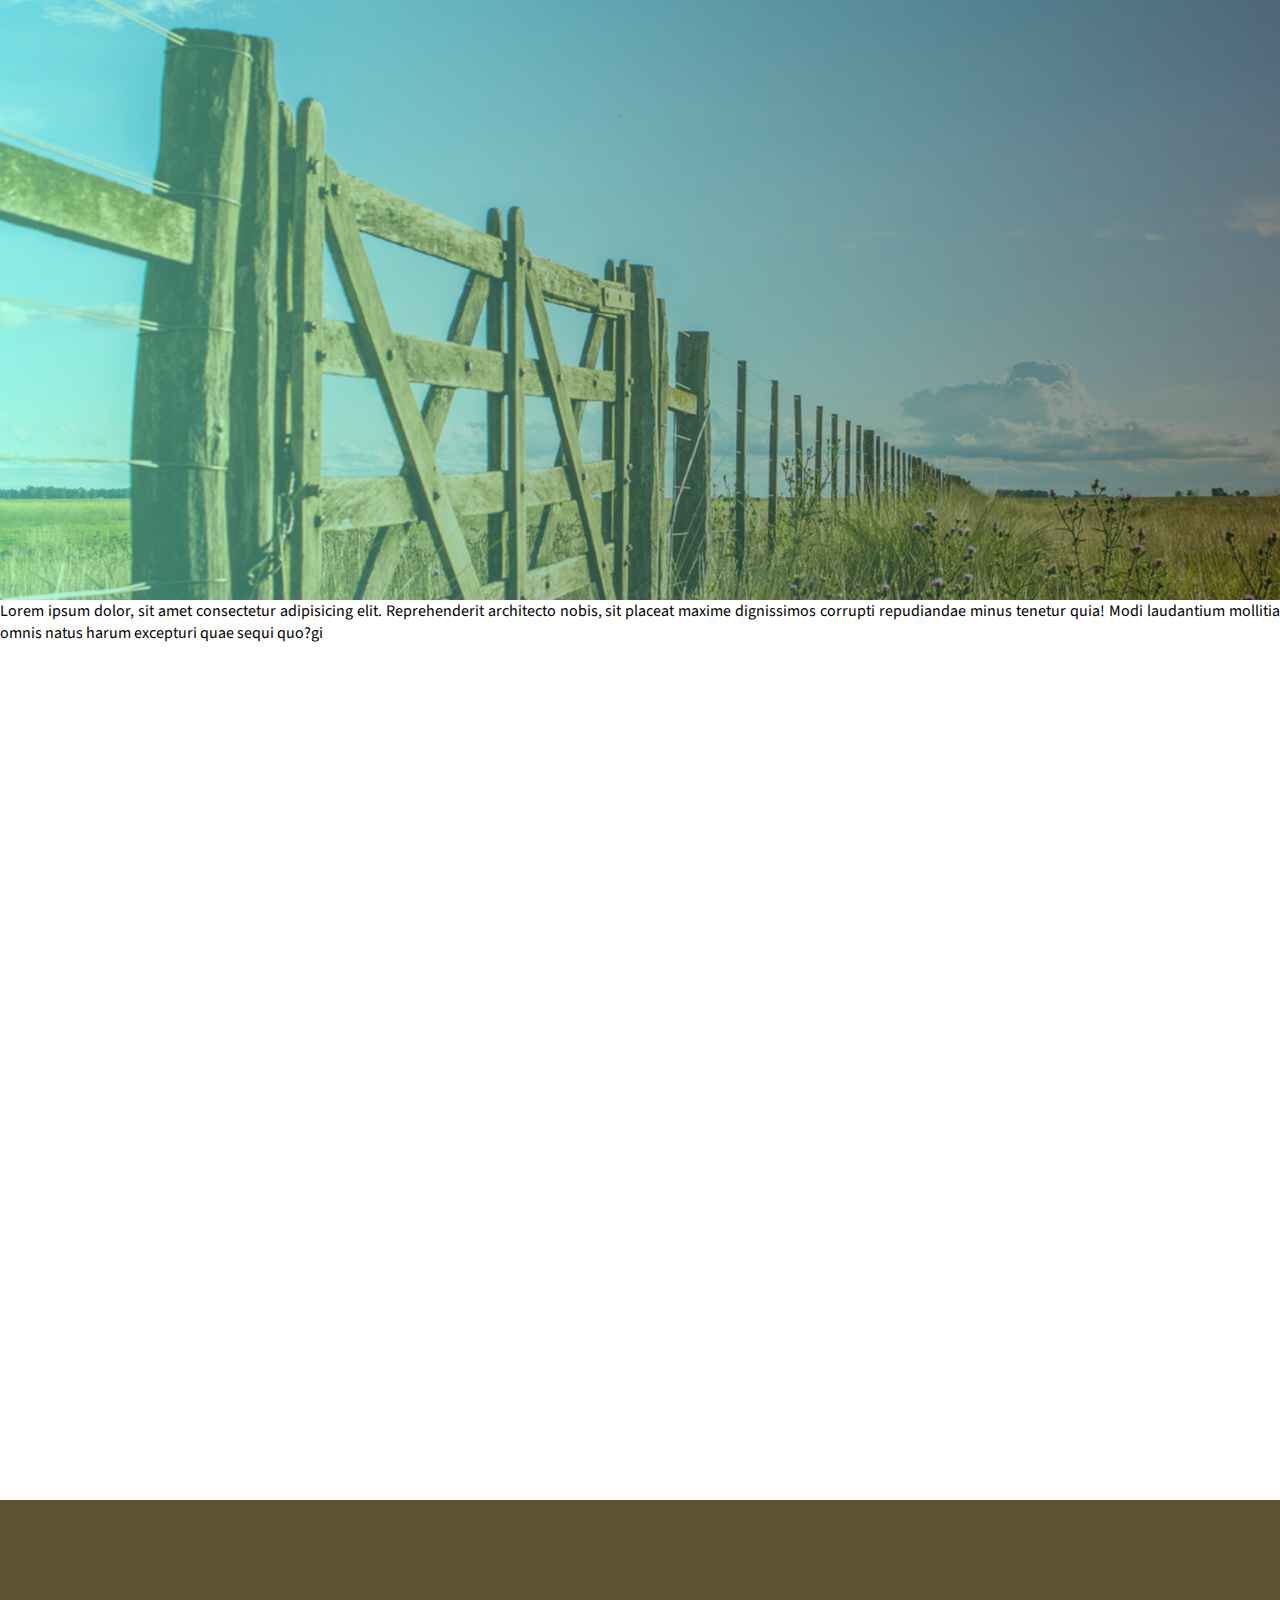
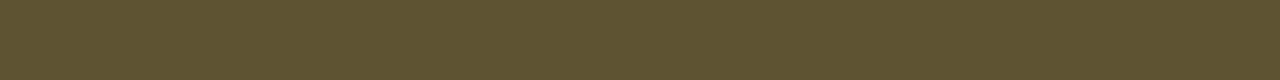
<file: index.html>
<!DOCTYPE html>
<html lang="es">

<head>
    <meta charset="UTF-8">
    <meta http-equiv="X-UA-Compatible" content="IE=edge">
    <meta name="viewport" content="width=device-width, initial-scale=1.0">
    <title>Tamberos</title>
    <link rel="stylesheet" href="css/styles.css">

    <!-- Google Font -->

    <link rel="preconnect" href="https://fonts.googleapis.com">
    <link rel="preconnect" href="https://fonts.gstatic.com" crossorigin>
    <link
        href="https://fonts.googleapis.com/css2?family=Merriweather:ital,wght@0,300;1,400&family=Roboto+Slab&family=Source+Sans+Pro:wght@200&display=swap"
        rel="stylesheet">

    <!-- Font Awesome -->
    <link rel="stylesheet" href="https://cdnjs.cloudflare.com/ajax/libs/font-awesome/6.0.0-beta3/css/all.min.css">

</head>

<body>
    <!-- Comienzo grid container -->
    <div class="container-grid">
        <!-- header ------------------------------------->
        <header class="header">

        </header>

        <!-- fin header -->

        <!-- Main --------------------------------------->
        <main class="main">
            <p>Lorem ipsum dolor, sit amet consectetur adipisicing elit. Reprehenderit architecto nobis, sit placeat maxime dignissimos corrupti repudiandae minus tenetur quia! Modi laudantium mollitia omnis natus harum excepturi quae sequi quo?gi</p>
        </main>

        <!-- fin main -->

        <!-- footer -------------------------------------->

        <footer class="footer">

        </footer>

        <!-- fin footer -->
    </div>
    <!-- Fin del grid container -->

</body>

</html>
</file>
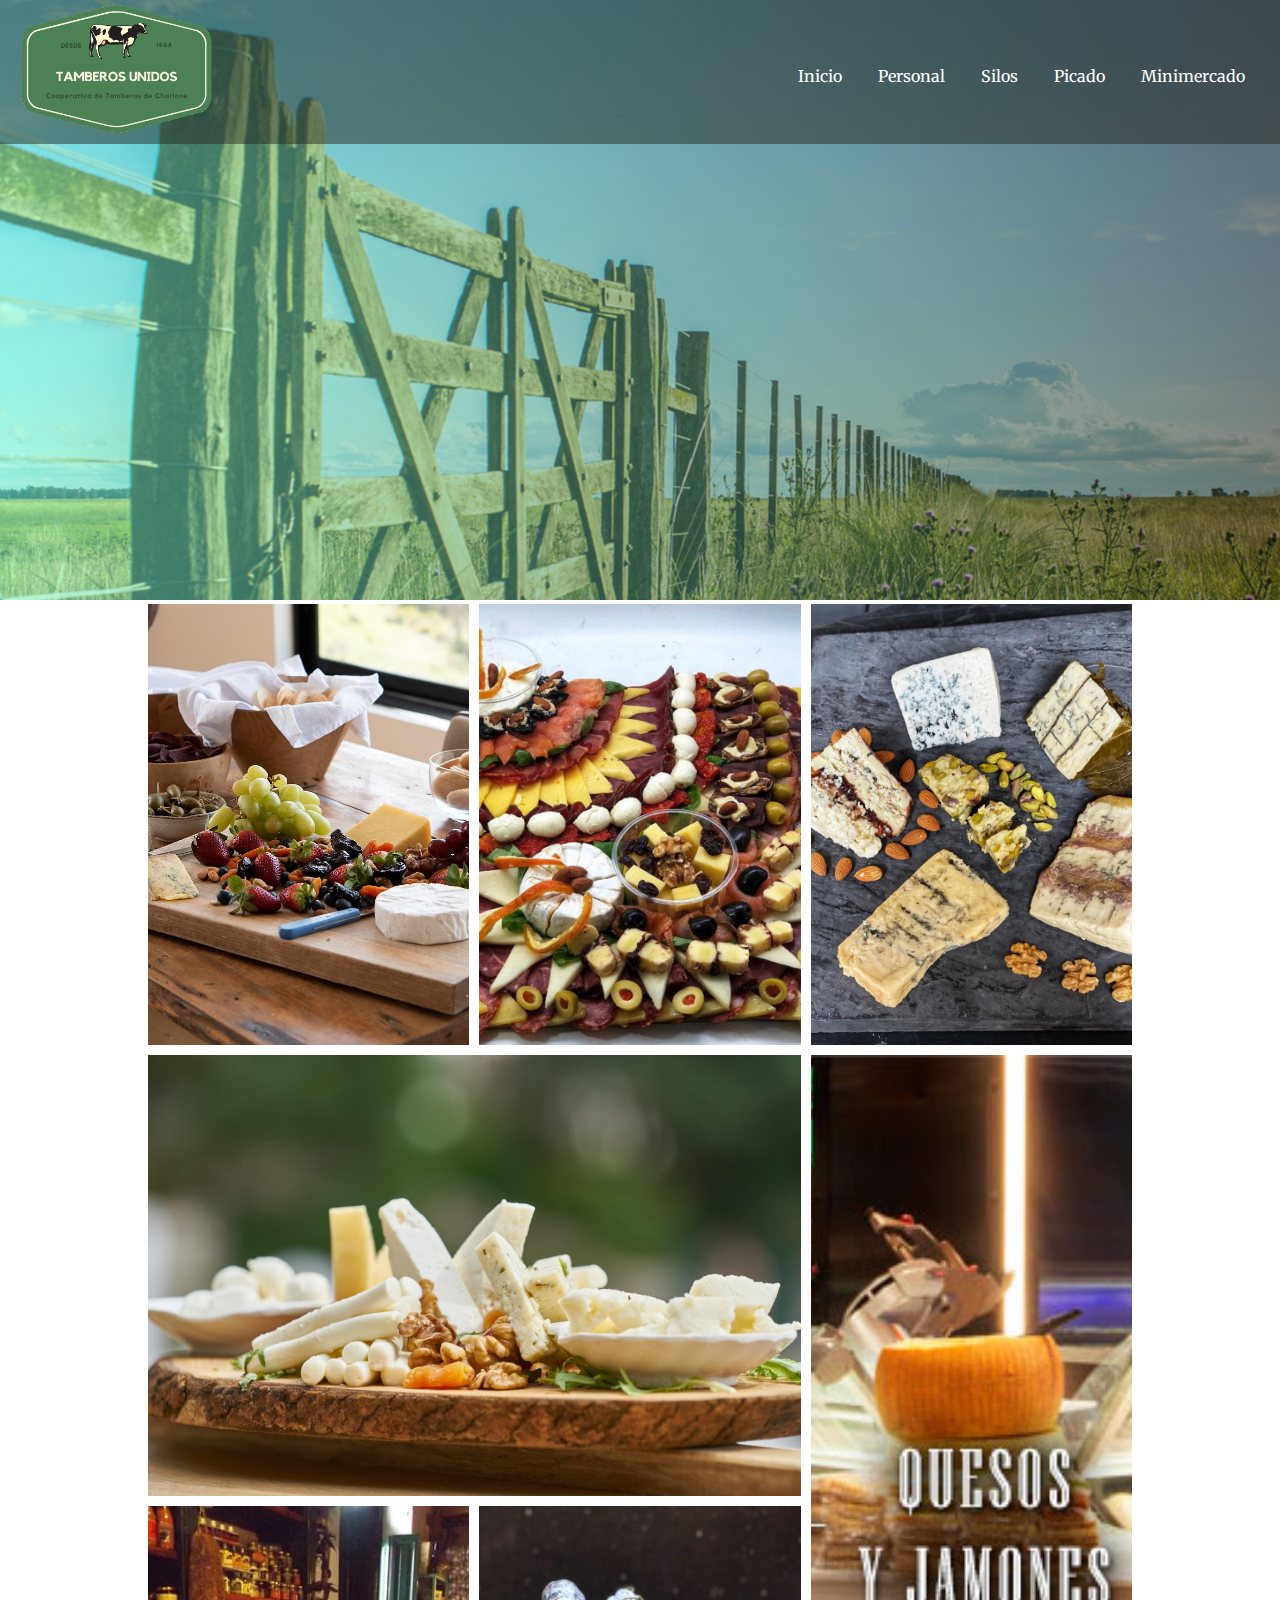
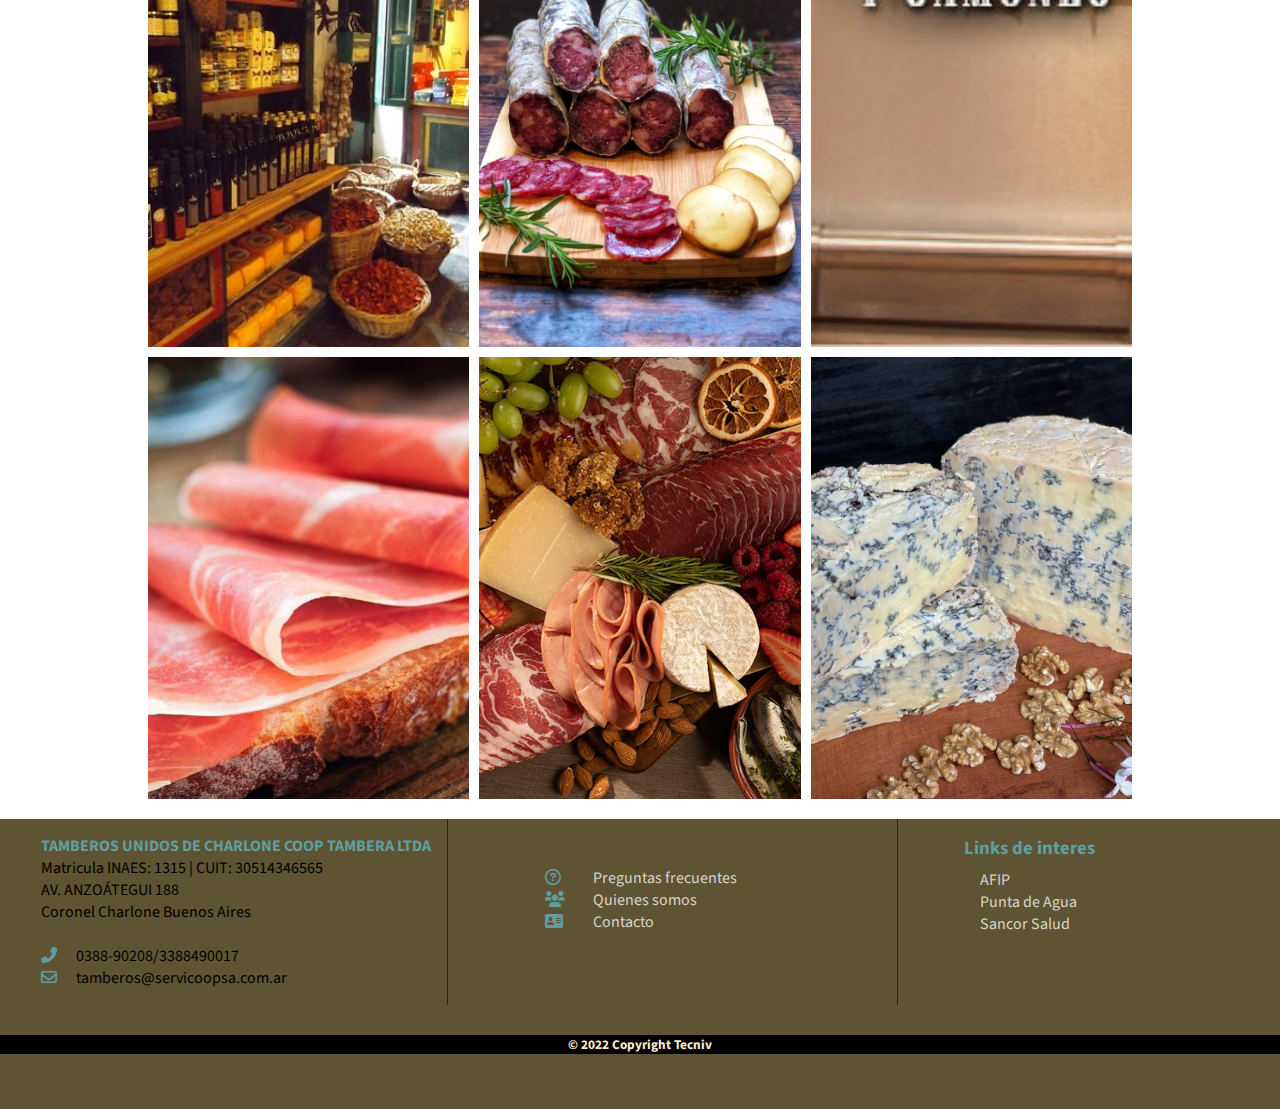
<file: pages/mercado.html>
<!DOCTYPE html>
<html lang="es">

<head>
    <meta charset="UTF-8">
    <meta http-equiv="X-UA-Compatible" content="IE=edge">
    <meta name="viewport" content="width=device-width, initial-scale=1.0">
    <title>Tamberos</title>
    <link rel="stylesheet" href="../css/styles.css">

    <!-- Google Font -->

    <link rel="preconnect" href="https://fonts.googleapis.com">
    <link rel="preconnect" href="https://fonts.gstatic.com" crossorigin>
    <link
        href="https://fonts.googleapis.com/css2?family=Merriweather:ital,wght@0,300;1,400&family=Roboto+Slab&family=Source+Sans+Pro:wght@200&display=swap"
        rel="stylesheet">

    <!-- Font Awesome -->
    <link rel="stylesheet" href="https://cdnjs.cloudflare.com/ajax/libs/font-awesome/6.0.0-beta3/css/all.min.css">

</head>

<body>
    <!-- Comienzo grid container -->
    <div class="container-grid">
        <!-- header ------------------------------------->
        <header class="header">
            <nav class="nav-menu">
                <a href="../index.html"><img src="../media/img/logo.png" alt=""></a>
                <ul>
                    <li><a href="../index.html">Inicio</a></li>
                    <li><a href="personal.html">Personal</a></li>
                    <li><a href="silos.html">Silos</a></li>
                    <li><a href="picado.html">Picado</a></li>
                    <li><a href="mercado.html">Minimercado</a></li>
                </ul>
            </nav>
        </header>

        <!-- fin header -->

        <!-- Main --------------------------------------->
        <main class="main">
            
            <section class="mercado-contenedor">
                <!-- Contenedor de las imagenes se utiliza grid -->
                <div class="galeria-items">
                    <img class="galeria-img" src="../media/img/mercado/1.jpg" alt="">
                </div>
                <div class="galeria-items">
                    <img class="galeria-img" src="../media/img/mercado/2.jpg" alt="">
                </div>
                <div class="galeria-items">
                    <img class="galeria-img" src="../media/img/mercado/3.jpg" alt="">
                </div>
                <div class="galeria-items">
                    <img class="galeria-img" src="../media/img/mercado/4.jpg" alt="">
                </div>
                <div class="galeria-items">
                    <img class="galeria-img" src="../media/img/mercado/5.jpg" alt="">
                </div>
                <div class="galeria-items">
                    <img class="galeria-img" src="../media/img/mercado/6.jpg" alt="">
                </div>
                <div class="galeria-items">
                    <img class="galeria-img" src="../media/img/mercado/7.png" alt="">
                </div>
                <div class="galeria-items">
                    <img class="galeria-img" src="../media/img/mercado/8.jpg" alt="">
                </div>
                <div class="galeria-items">
                    <img class="galeria-img" src="../media/img/mercado/9.jpg" alt="">
                </div>
                <div class="galeria-items">
                    <img class="galeria-img" src="../media/img/mercado/10.jpg" alt="">
                </div>
            </section>

        </main>

        <!-- fin main -->

        <!-- footer -------------------------------------->

        <footer class="footer">
            <section class="footer-container">
                <section class="coop-footer">
                    <p>
                    <h4>TAMBEROS UNIDOS DE CHARLONE COOP TAMBERA LTDA</h4>
                    </p>
                    <p>Matricula INAES: 1315 | CUIT: 30514346565</p>
                    <p> AV. ANZOÁTEGUI 188 </p>
                    <p>Coronel Charlone Buenos Aires</p><br>
                    <p> <i class="fas fa-phone-alt"></i> 0388-90208/3388490017</p>
                    <p><i class="far fa-envelope"></i> tamberos@servicoopsa.com.ar</p>
                </section>
                <section class="contact-footer">

                    <ul>
                        <li><i class="far fa-question-circle"></i><a href="">Preguntas frecuentes</a></li>
                        <li><i class="fas fa-users"></i><a href="">Quienes somos</a></li>
                        <li><i class="fas fa-address-card"></i><a href="">Contacto</a></li>
                    </ul>


                </section>
                <section class="link-footer">
                    <h3>Links de interes</h3>

                    <div class="link-footer-container">
                        <ul>
                            <li><a href="https://www.afip.gob.ar/sitio/externos/default.asp">AFIP</a></li>
                            <li><a href="http://productor.puntadelagua.net/">Punta de Agua</a></li>
                            <li><a href="https://www.sancorsalud.com.ar/login/asociados">Sancor Salud</a></li>
                        </ul>
                    </div>
                </section>

            </section>
            <section class="legal">
                <h5>&copy; 2022 Copyright Tecniv</h5>
            </section>
        </footer>

        <!-- fin footer -->
    </div>
    <!-- Fin del grid container -->

</body>

</html>
</file>
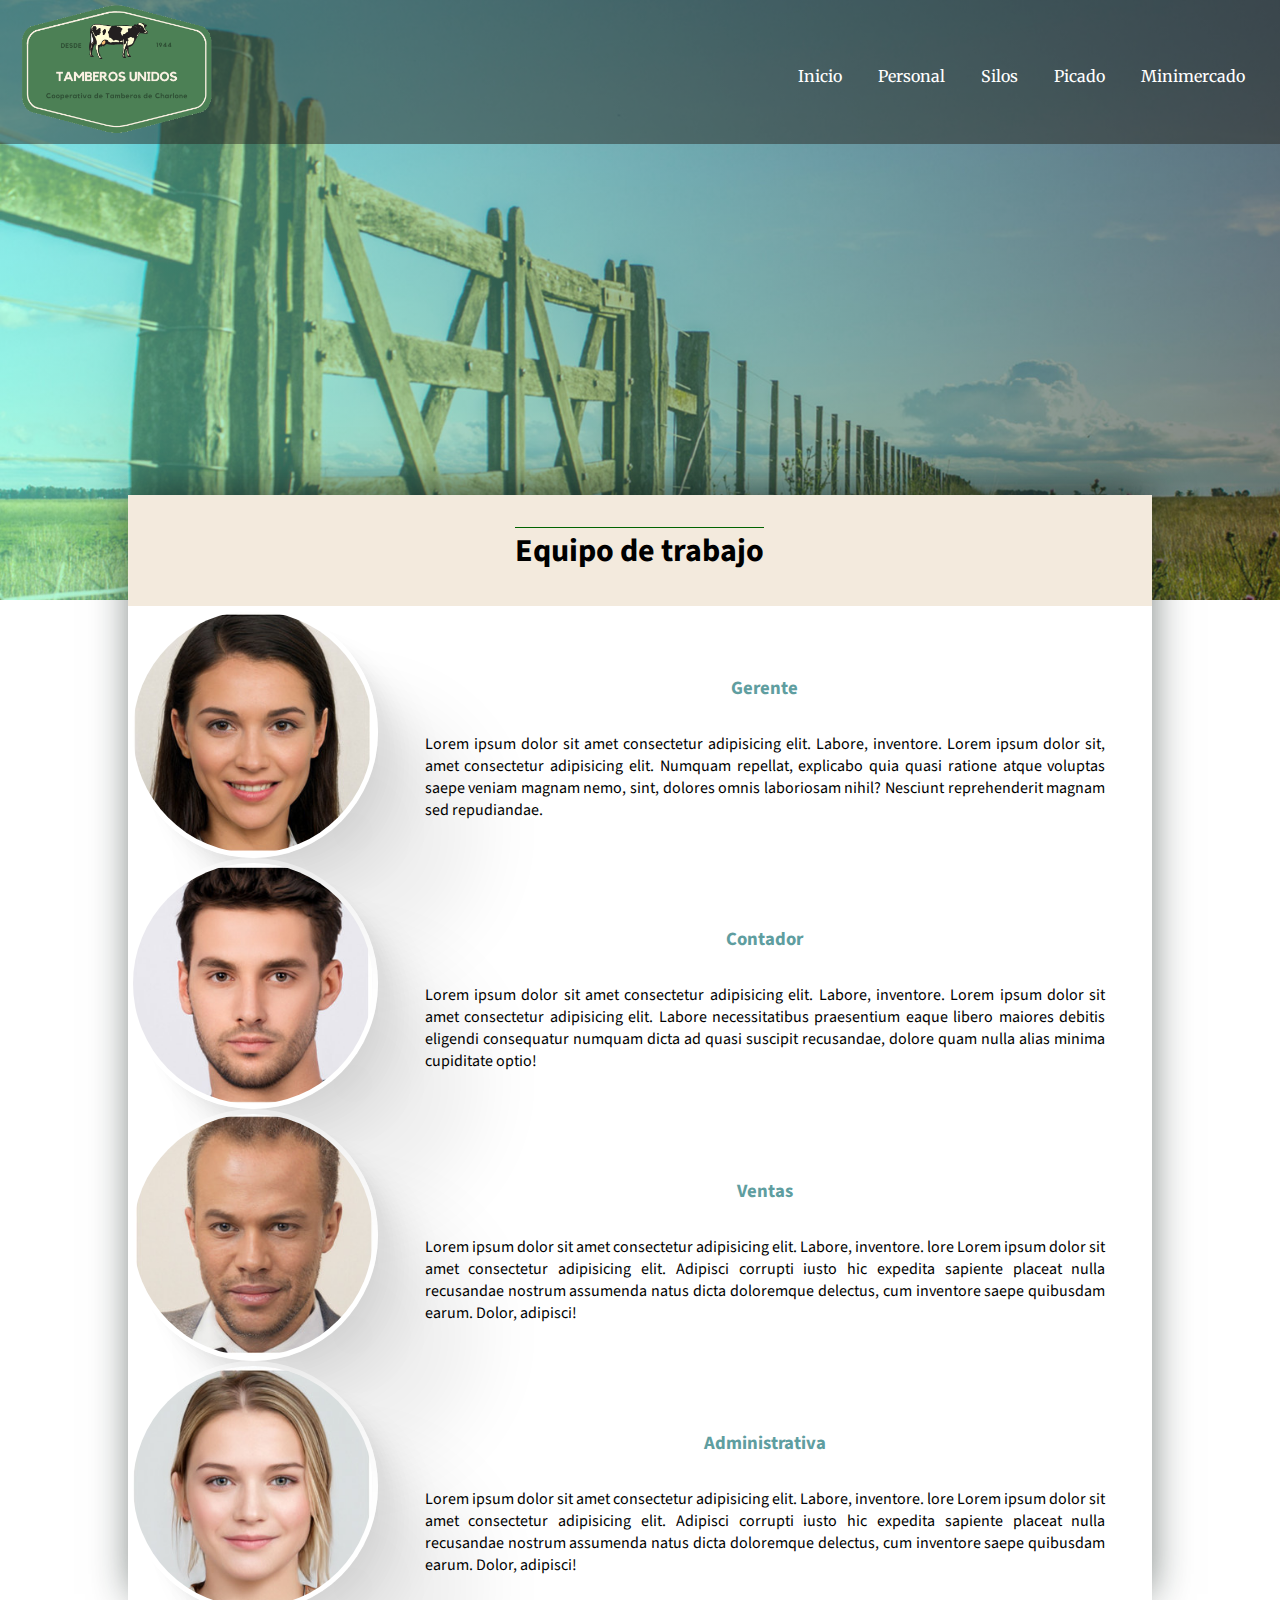
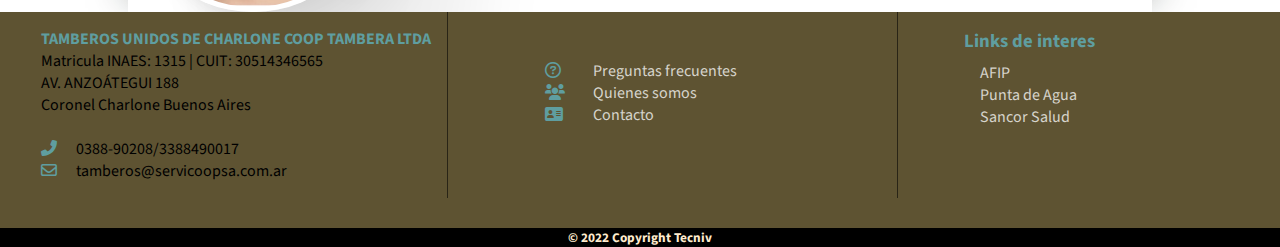
<file: pages/personal.html>
<!DOCTYPE html>
<html lang="es">

<head>
    <meta charset="UTF-8">
    <meta http-equiv="X-UA-Compatible" content="IE=edge">
    <meta name="viewport" content="width=device-width, initial-scale=1.0">
    <title>Tamberos</title>
    <link rel="stylesheet" href="../css/styles.css">

    <!-- Google Font -->

    <link rel="preconnect" href="https://fonts.googleapis.com">
    <link rel="preconnect" href="https://fonts.gstatic.com" crossorigin>
    <link
        href="https://fonts.googleapis.com/css2?family=Merriweather:ital,wght@0,300;1,400&family=Roboto+Slab&family=Source+Sans+Pro:wght@200&display=swap"
        rel="stylesheet">

    <!-- Font Awesome -->
    <link rel="stylesheet" href="https://cdnjs.cloudflare.com/ajax/libs/font-awesome/6.0.0-beta3/css/all.min.css">

</head>

<body>
    <!-- Comienzo grid container -->
    <div class="container-grid">
        <!-- header ------------------------------------->
        <header class="header">
            <nav class="nav-menu">
                <a href="../index.html"><img src="../media/img/logo.png" alt=""></a>
                <ul>
                    <li><a href="../index.html">Inicio</a></li>
                    <li><a href="personal.html">Personal</a></li>
                    <li><a href="silos.html">Silos</a></li>
                    <li><a href="pages/picado.html">Picado</a></li>
                    <li><a href="pages/mercado.html">Minimercado</a></li>
                </ul>
            </nav>
        </header>

        <!-- fin header -->

        <!-- Main --------------------------------------->
        <main class="main">
            <section class="contenedor-main personal">
                <section class="titulo-section">
                    <h1>Equipo de trabajo</h1>
                </section>
                
                    <!--Seccion de imagenes y texto-->
                    <section>
                        <div>
                            <img src="../media/img/persona1.png" alt="Gerenta de la cooperativa">
                        </div>
                        <div>
                            <h3>Gerente</h3>
                            <p>
                                Lorem ipsum dolor sit amet consectetur adipisicing elit. Labore, inventore.
                                Lorem ipsum dolor sit, amet consectetur adipisicing elit. Numquam repellat, explicabo
                                quia
                                quasi
                                ratione atque voluptas saepe veniam magnam nemo, sint, dolores omnis laboriosam nihil?
                                Nesciunt
                                reprehenderit magnam sed repudiandae.
                            </p>
                        </div>
                    </section>
                    <section >
                        <div>
                            <img src="../media/img/persona2.png" alt="Contador de la cooperativa">
                        </div>
                        <div>
                            <h3>Contador</h3>
                            <p>
                                Lorem ipsum dolor sit amet consectetur adipisicing elit. Labore, inventore.
                                Lorem ipsum dolor sit amet consectetur adipisicing elit. Labore necessitatibus
                                praesentium
                                eaque
                                libero maiores debitis eligendi consequatur numquam dicta ad quasi suscipit recusandae,
                                dolore quam
                                nulla alias minima cupiditate optio!
                            </p>
                        </div>
                    </section>
                    <section >
                        <div>
                            <img src="../media/img/persona3.png" alt="Adminstrativo de la cooperativa">
                        </div>
                        <div>
                            <h3>Ventas</h3>
                            <p>
                                Lorem ipsum dolor sit amet consectetur adipisicing elit. Labore, inventore.
                                lore
                                Lorem ipsum dolor sit amet consectetur adipisicing elit. Adipisci corrupti iusto hic
                                expedita
                                sapiente placeat nulla recusandae nostrum assumenda natus dicta doloremque delectus, cum
                                inventore
                                saepe quibusdam earum. Dolor, adipisci!
                            </p>
                        </div>
                    </section>
                    <section >
                        <div>
                            <img src="../media/img/persona4.png" alt="Adminstrariva de la cooperativa">
                        </div>
                        <div>
                            <h3>Administrativa</h3>
                            <p>
                                Lorem ipsum dolor sit amet consectetur adipisicing elit. Labore, inventore.
                                lore
                                Lorem ipsum dolor sit amet consectetur adipisicing elit. Adipisci corrupti iusto hic
                                expedita
                                sapiente placeat nulla recusandae nostrum assumenda natus dicta doloremque delectus, cum
                                inventore
                                saepe quibusdam earum. Dolor, adipisci!
                            </p>
                        </div>
                    </section>                
            </section>

        </main>

        <!-- fin main -->

        <!-- footer -------------------------------------->

        <footer class="footer">
            <section class="footer-container">
                <section class="coop-footer">
                    <p>
                    <h4>TAMBEROS UNIDOS DE CHARLONE COOP TAMBERA LTDA</h4>
                    </p>
                    <p>Matricula INAES: 1315 | CUIT: 30514346565</p>
                    <p> AV. ANZOÁTEGUI 188 </p>
                    <p>Coronel Charlone Buenos Aires</p><br>
                    <p> <i class="fas fa-phone-alt"></i> 0388-90208/3388490017</p>
                    <p><i class="far fa-envelope"></i> tamberos@servicoopsa.com.ar</p>
                </section>
                <section class="contact-footer">

                    <ul>
                        <li><i class="far fa-question-circle"></i><a href="">Preguntas frecuentes</a></li>
                        <li><i class="fas fa-users"></i><a href="">Quienes somos</a></li>
                        <li><i class="fas fa-address-card"></i><a href="">Contacto</a></li>
                    </ul>


                </section>
                <section class="link-footer">
                    <h3>Links de interes</h3>

                    <div class="link-footer-container">
                        <ul>
                            <li><a href="https://www.afip.gob.ar/sitio/externos/default.asp">AFIP</a></li>
                            <li><a href="http://productor.puntadelagua.net/">Punta de Agua</a></li>
                            <li><a href="https://www.sancorsalud.com.ar/login/asociados">Sancor Salud</a></li>
                        </ul>
                    </div>
                </section>

            </section>
            <section class="legal">
                <h5>&copy; 2022 Copyright Tecniv</h5>
            </section>
        </footer>

        <!-- fin footer -->
    </div>
    <!-- Fin del grid container -->

</body>

</html>
</file>
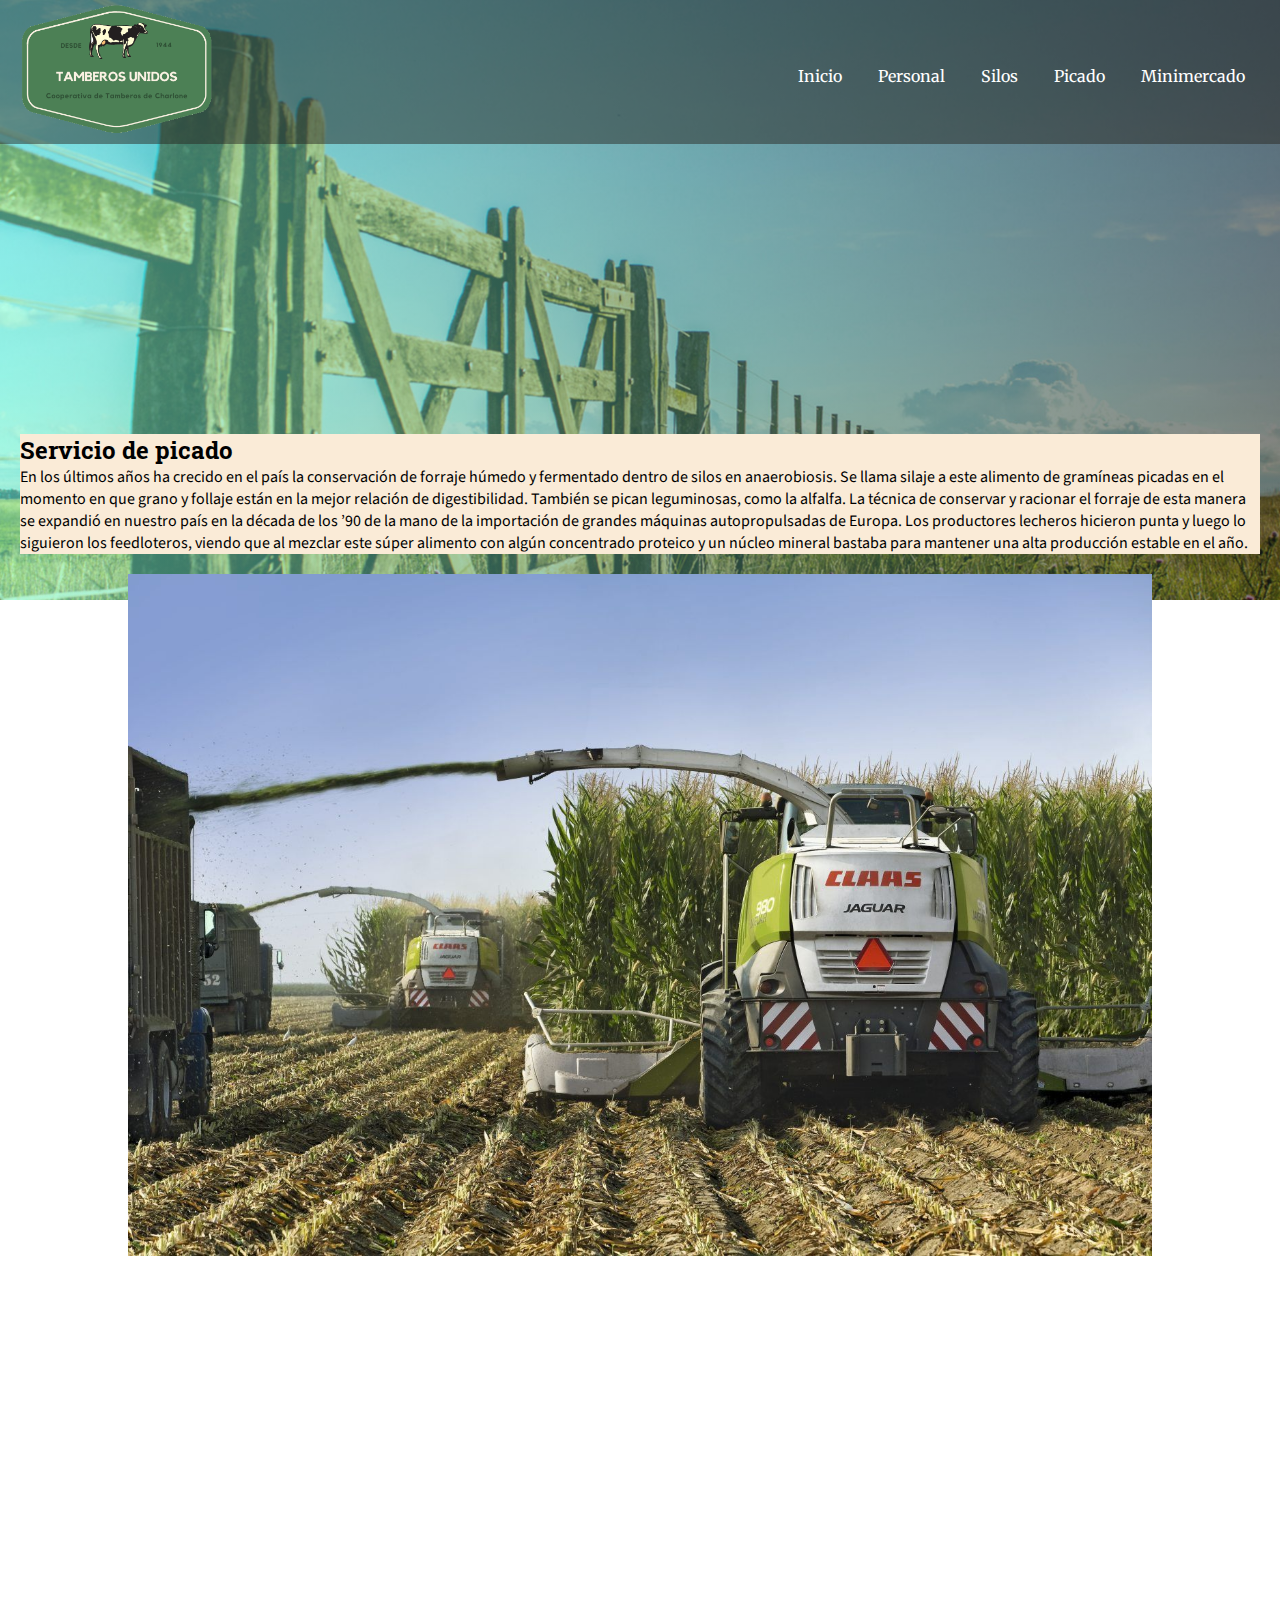
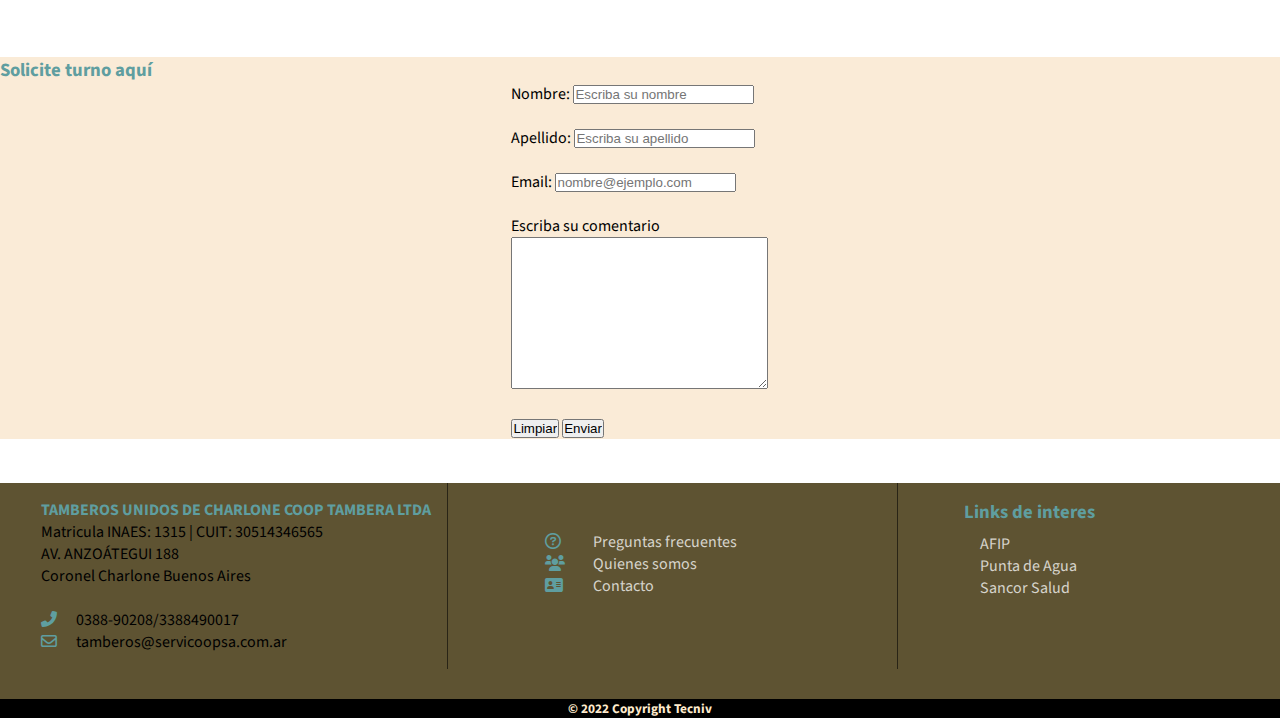
<file: pages/picado.html>
<!DOCTYPE html>
<html lang="es">

<head>
    <meta charset="UTF-8">
    <meta http-equiv="X-UA-Compatible" content="IE=edge">
    <meta name="viewport" content="width=device-width, initial-scale=1.0">
    <title>Tamberos</title>
    <link rel="stylesheet" href="../css/styles.css">

    <!-- Google Font -->

    <link rel="preconnect" href="https://fonts.googleapis.com">
    <link rel="preconnect" href="https://fonts.gstatic.com" crossorigin>
    <link
        href="https://fonts.googleapis.com/css2?family=Merriweather:ital,wght@0,300;1,400&family=Roboto+Slab&family=Source+Sans+Pro:wght@200&display=swap"
        rel="stylesheet">

    <!-- Font Awesome -->
    <link rel="stylesheet" href="https://cdnjs.cloudflare.com/ajax/libs/font-awesome/6.0.0-beta3/css/all.min.css">

</head>

<body>
    <!-- Comienzo grid container -->
    <div class="container-grid">
        <!-- header ------------------------------------->
        <header class="header">
            <nav class="nav-menu">
                <a href="../index.html"><img src="../media/img/logo.png" alt=""></a>
                <ul>
                    <li><a href="../index.html">Inicio</a></li>
                    <li><a href="personal.html">Personal</a></li>
                    <li><a href="silos.html">Silos</a></li>
                    <li><a href="picado.html">Picado</a></li>
                    <li><a href="mercado.html">Minimercado</a></li>
                </ul>
            </nav>
        </header>

        <!-- fin header -->

        <!-- Main --------------------------------------->
        
         <!-- Comienzo Main -->
    <main class="main">

        <section class="picado">
            <section class="text-picado">
                <H2>Servicio de picado</H2>
                En los últimos años ha crecido en el país la conservación de forraje húmedo y fermentado dentro de silos
                en anaerobiosis. Se llama silaje a este alimento de gramíneas picadas en el momento en que grano y
                follaje están en la mejor relación de digestibilidad. También se pican leguminosas, como la alfalfa.

                La técnica de conservar y racionar el forraje de esta manera se expandió en nuestro país en la década de
                los ’90 de la mano de la importación de grandes máquinas autopropulsadas de Europa. Los productores
                lecheros hicieron punta y luego lo siguieron los feedloteros, viendo que al mezclar este súper alimento
                con algún concentrado proteico y un núcleo mineral bastaba para mantener una alta producción estable en
                el año.
            </section>
            <section class="img-picadora">
                <img src="../media/img/Picadora.jpg" alt="">
            </section>
            <section class="video-picado">
                <iframe width="560" height="315" src="https://www.youtube.com/embed/nTXVjFFiZSc?start=9"
                title="YouTube video player" frameborder="0"
                allow="accelerometer; autoplay; clipboard-write; encrypted-media; gyroscope; picture-in-picture"
                allowfullscreen></iframe>
            </section>
            <section >
                <h3>Solicite turno aquí</h3>
                <div class="contacto-grid">
                    
                    <!-- formulario de contacto -->
                    <form action="paginaweb.php" method="post">
                        <label for="nombre_apellido">Nombre:</label>
                        <input type="text" name="nombre_apellido" placeholder="Escriba su nombre"><br><br>
                        <label for="nombre_apellido">Apellido:</label>
                        <input type="text" name="nombre_apellido" placeholder="Escriba su apellido"><br> <br>
                        <label for="email">Email:</label>
                        <input type="email" name="email" placeholder="nombre@ejemplo.com"><br><br>
                        <label for="caja">Escriba su comentario</label><br>
                        <textarea name="caja" id="" cols="30" rows="10"></textarea><br></br>
                        <input type="reset" value="Limpiar" id="">
                        <input type="submit" value="Enviar" id="">
                    </form>
                    <!-- fin del formulario -->
                </div>
            </div>
        </div>

    </main>

        <!-- fin main -->

        <!-- footer -------------------------------------->

        <footer class="footer">
            <section class="footer-container">
                <section class="coop-footer">
                    <p>
                    <h4>TAMBEROS UNIDOS DE CHARLONE COOP TAMBERA LTDA</h4>
                    </p>
                    <p>Matricula INAES: 1315 | CUIT: 30514346565</p>
                    <p> AV. ANZOÁTEGUI 188 </p>
                    <p>Coronel Charlone Buenos Aires</p><br>
                    <p> <i class="fas fa-phone-alt"></i> 0388-90208/3388490017</p>
                    <p><i class="far fa-envelope"></i> tamberos@servicoopsa.com.ar</p>
                </section>
                <section class="contact-footer">

                    <ul>
                        <li><i class="far fa-question-circle"></i><a href="">Preguntas frecuentes</a></li>
                        <li><i class="fas fa-users"></i><a href="">Quienes somos</a></li>
                        <li><i class="fas fa-address-card"></i><a href="">Contacto</a></li>
                    </ul>


                </section>
                <section class="link-footer">
                    <h3>Links de interes</h3>

                    <div class="link-footer-container">
                        <ul>
                            <li><a href="https://www.afip.gob.ar/sitio/externos/default.asp">AFIP</a></li>
                            <li><a href="http://productor.puntadelagua.net/">Punta de Agua</a></li>
                            <li><a href="https://www.sancorsalud.com.ar/login/asociados">Sancor Salud</a></li>
                        </ul>
                    </div>
                </section>

            </section>
            <section class="legal">
                <h5>&copy; 2022 Copyright Tecniv</h5>
            </section>
        </footer>

        <!-- fin footer -->
    </div>
    <!-- Fin del grid container -->

</body>

</html>
</file>
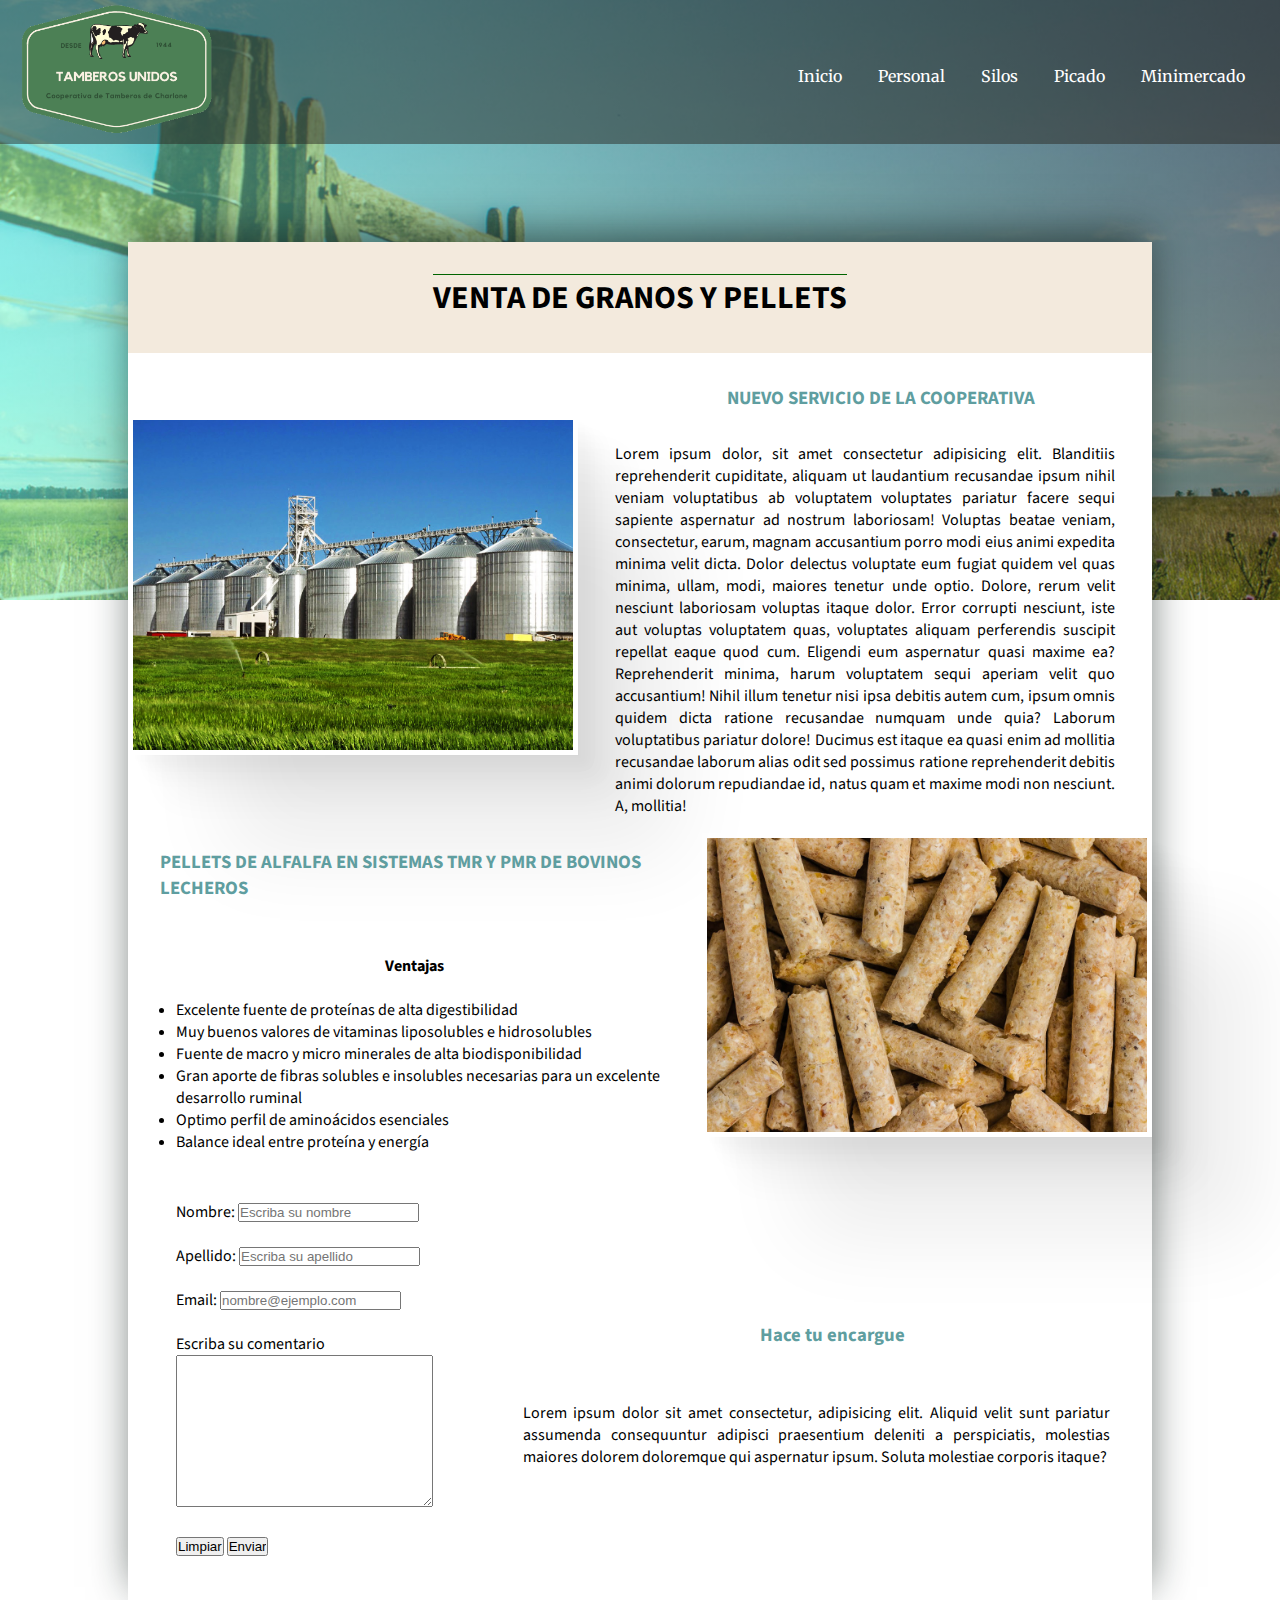
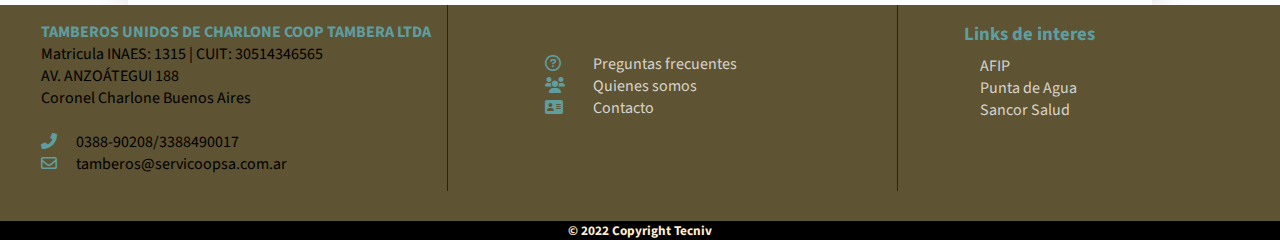
<file: pages/silos.html>
<!DOCTYPE html>
<html lang="es">

<head>
    <meta charset="UTF-8">
    <meta http-equiv="X-UA-Compatible" content="IE=edge">
    <meta name="viewport" content="width=device-width, initial-scale=1.0">
    <title>Tamberos</title>
    <link rel="stylesheet" href="../css/styles.css">

    <!-- Google Font -->

    <link rel="preconnect" href="https://fonts.googleapis.com">
    <link rel="preconnect" href="https://fonts.gstatic.com" crossorigin>
    <link
        href="https://fonts.googleapis.com/css2?family=Merriweather:ital,wght@0,300;1,400&family=Roboto+Slab&family=Source+Sans+Pro:wght@200&display=swap"
        rel="stylesheet">

    <!-- Font Awesome -->
    <link rel="stylesheet" href="https://cdnjs.cloudflare.com/ajax/libs/font-awesome/6.0.0-beta3/css/all.min.css">

</head>

<body>
    <!-- Comienzo grid container -->
    <div class="container-grid">
        <!-- header ------------------------------------->
        <header class="header">
            <nav class="nav-menu">
                <a href="../index.html"><img src="../media/img/logo.png" alt=""></a>
                <ul>
                    <li><a href="../index.html">Inicio</a></li>
                    <li><a href="personal.html">Personal</a></li>
                    <li><a href="silos.html">Silos</a></li>
                    <li><a href="picado.html">Picado</a></li>
                    <li><a href="mercado.html">Minimercado</a></li>
                </ul>
            </nav>
        </header>

        <!-- fin header -->

        <!-- Main --------------------------------------->
        <main class="main">
            <section class="contenedor-main personal silo">
                <section class="titulo-section">
                    <h1>VENTA DE GRANOS Y PELLETS</h1>
                </section>

                <section>
                    <div>
                        <img src="../media/img/silos1.jpg" alt="">
                    </div>
                    <div>
                        <h3>NUEVO SERVICIO DE LA COOPERATIVA</h3>
                        <p>Lorem ipsum dolor, sit amet consectetur adipisicing elit. Blanditiis reprehenderit
                            cupiditate,
                            aliquam ut laudantium recusandae ipsum nihil veniam voluptatibus ab voluptatem voluptates
                            pariatur
                            facere sequi sapiente aspernatur ad nostrum laboriosam!
                            Voluptas beatae veniam, consectetur, earum, magnam accusantium porro modi eius animi
                            expedita minima
                            velit dicta. Dolor delectus voluptate eum fugiat quidem vel quas minima, ullam, modi,
                            maiores
                            tenetur unde optio.
                            Dolore, rerum velit nesciunt laboriosam voluptas itaque dolor. Error corrupti nesciunt, iste
                            aut
                            voluptas voluptatem quas, voluptates aliquam perferendis suscipit repellat eaque quod cum.
                            Eligendi
                            eum aspernatur quasi maxime ea?
                            Reprehenderit minima, harum voluptatem sequi aperiam velit quo accusantium! Nihil illum
                            tenetur nisi
                            ipsa debitis autem cum, ipsum omnis quidem dicta ratione recusandae numquam unde quia?
                            Laborum
                            voluptatibus pariatur dolore!
                            Ducimus est itaque ea quasi enim ad mollitia recusandae laborum alias odit sed possimus
                            ratione
                            reprehenderit debitis animi dolorum repudiandae id, natus quam et maxime modi non nesciunt.
                            A,
                            mollitia!</p>
                    </div>
                </section>

                <section>
                    <div>
                        <h3>PELLETS DE ALFALFA EN SISTEMAS TMR Y PMR DE BOVINOS LECHEROS</h3>
                        <br>
                        <h4>Ventajas</h4>
                        <br>
                        <ul>
                            <li> Excelente fuente de proteínas de alta digestibilidad</li>
                            <li> Muy buenos valores de vitaminas liposolubles e hidrosolubles</li>
                            <li> Fuente de macro y micro minerales de alta biodisponibilidad</li>
                            <li> Gran aporte de fibras solubles e insolubles necesarias para un excelente desarrollo
                                ruminal
                            </li>
                            <li> Optimo perfil de aminoácidos esenciales</li>
                            <li> Balance ideal entre proteína y energía</li>
                        </ul>
                    </div>
                    <div>
                        <img src="../media/img/pellet.jpg" alt="">
                    </div>
                </section>
                <section>
                    <div>
                        <!-- formulario de contacto -->
                        <form action="paginaweb.php" method="post">
                            <label for="nombre_apellido">Nombre:</label>
                            <input type="text" name="nombre_apellido" placeholder="Escriba su nombre"><br><br>
                            <label for="nombre_apellido">Apellido:</label>
                            <input type="text" name="nombre_apellido" placeholder="Escriba su apellido"><br> <br>
                            <label for="email">Email:</label>
                            <input type="email" name="email" placeholder="nombre@ejemplo.com"><br><br>
                            <label for="caja">Escriba su comentario</label><br>
                            <textarea name="caja" id="" cols="30" rows="10"></textarea><br></br>
                            <input type="reset" value="Limpiar" id="">
                            <input type="submit" value="Enviar" id="">
                        </form>
                        <!-- fin del formulario -->

                    </div>
                    <div>
                        <h3>Hace tu encargue</h3> <br>
                        <p>Lorem ipsum dolor sit amet consectetur, adipisicing elit. Aliquid velit sunt pariatur
                            assumenda
                            consequuntur adipisci praesentium deleniti a perspiciatis, molestias maiores dolorem
                            doloremque qui
                            aspernatur ipsum. Soluta molestiae corporis itaque?</p>
                    </div>

                </section> <!-- Fin seccion contenedor Silo -->

            </section> <!-- fin seccion contenedor-->

        </main>

        <!-- fin main -->

        <!-- footer -------------------------------------->

        <footer class="footer">
            <section class="footer-container">
                <section class="coop-footer">
                    <p>
                    <h4>TAMBEROS UNIDOS DE CHARLONE COOP TAMBERA LTDA</h4>
                    </p>
                    <p>Matricula INAES: 1315 | CUIT: 30514346565</p>
                    <p> AV. ANZOÁTEGUI 188 </p>
                    <p>Coronel Charlone Buenos Aires</p><br>
                    <p> <i class="fas fa-phone-alt"></i> 0388-90208/3388490017</p>
                    <p><i class="far fa-envelope"></i> tamberos@servicoopsa.com.ar</p>
                </section>
                <section class="contact-footer">

                    <ul>
                        <li><i class="far fa-question-circle"></i><a href="">Preguntas frecuentes</a></li>
                        <li><i class="fas fa-users"></i><a href="">Quienes somos</a></li>
                        <li><i class="fas fa-address-card"></i><a href="">Contacto</a></li>
                    </ul>


                </section>
                <section class="link-footer">
                    <h3>Links de interes</h3>

                    <div class="link-footer-container">
                        <ul>
                            <li><a href="https://www.afip.gob.ar/sitio/externos/default.asp">AFIP</a></li>
                            <li><a href="http://productor.puntadelagua.net/">Punta de Agua</a></li>
                            <li><a href="https://www.sancorsalud.com.ar/login/asociados">Sancor Salud</a></li>
                        </ul>
                    </div>
                </section>

            </section>
            <section class="legal">
                <h5>&copy; 2022 Copyright Tecniv</h5>
            </section>
        </footer>

        <!-- fin footer -->
    </div>
    <!-- Fin del grid container -->

</body>

</html>
</file>
<file: css/styles.css>
/*/// RESET CSS ////*/
* {
    margin: 0;
    padding: 0;
    box-sizing: border-box;
}

html {

    font-family: 'Source Sans Pro', sans-serif;
}

html p {
    text-align: justify;
}

html h2 {
    font-family: 'Roboto Slab', serif;

}

/*//////////////// GRID CONTAINER ///////////////////////*/


.container-grid {
    display: grid;
    grid-template-columns: 1fr 1fr 1fr;
    grid-template-rows: 1fr 1.5fr 0.3fr;
    grid-auto-columns: 1fr;
    gap: 0px 0px;
    grid-auto-flow: row;
    grid-template-areas:
        "header header header"
        "main main main"
        "footer footer footer";
}

/* //////////////////////////////// HEADER ///////////////////////// */



.container-grid .header {
    grid-area: header;

    width: 100%;
    height: 600px;
    /* background: #a8ff78; */
    /* uigradients.com*/
    /* fallback for old browsers */
    background: -webkit-linear-gradient(to right, hsla(162, 100%, 74%, 0.555), hsla(96, 8%, 12%, 0.555)), url(../media/img/fondo.jpg);
    /* Chrome 10-25, Safari 5.1-6 */
    background: linear-gradient(to right, hsla(162, 100%, 74%, 0.555), hsla(96, 8%, 12%, 0.555)), url(../media/img/fondo.jpg);
    /* W3C, IE 10+/ Edge, Firefox 16+, Chrome 26+, Opera 12+, Safari 7+ */
    background-size: cover;
    background-attachment: fixed;
}

/** menu **/
.container-grid .header .nav-menu img {
    width: 55%;
}

.container-grid .header .nav-menu {
    display: flex;
    justify-content: space-between;
    align-items: center;
    background-color: hsla(33, 13%, 14%, 0.486);
}

.container-grid .header .nav-menu ul {
    display: flex;
    list-style: none;
}

.container-grid .header .nav-menu li {
    margin: 10px 35px 0px 1px;
}

.container-grid .header .nav-menu a {
    text-decoration: none;
    color: white;
    font-size: 1rem;
    font-family: 'Merriweather', serif;
}

.container-grid .header .nav-menu a:hover {
    color: rgb(19, 41, 2);
    font-weight: bold;
    text-shadow: 5px 5px 10px black;
}

/* //////////////////////////// MAIN ////////////////////////////// */
.main {
    grid-area: main;
    width: 100%;

    display: flex;
    justify-content: center;
}

.main .contenedor-main .titulo-section {
    background-color: #eadbc494;
    padding: 2rem;
    display: flex;
    justify-content: center;
}

.main .contenedor-main .titulo-section h1 {
    border-top: darkgreen solid 1px;
    font-size: 2rem;
}

.main .contenedor-main {
    width: 80%;
    margin-top: -187px;
    background-color: rgb(255, 255, 255);

    /* Sombra en el contenedor central */
    box-shadow: 1px -13px 40px -5px rgba(14, 28, 23, 0.64);
    -webkit-box-shadow: 1px -13px 40px -5px rgba(14, 28, 23, 0.64);
    -moz-box-shadow: 1px -13px 40px -5px rgba(14, 28, 23, 0.64);
}

.main .contenedor-main .novedad img {
    width: 90%;
}

.main .contenedor-main .novedad {
    margin: 2rem 1rem 1rem 1rem;
    display: flex;
    justify-content: center;
}

.main .contenedor-main .novedad p {
    margin-right: 1rem;
}


/*///////////////////////////FOOTER /////////////////////////////////*/
.footer {
    grid-area: footer;
    background-color: rgb(94, 83, 50);
}

.footer .footer-container {
    display: flex;
    justify-content: space-around;
}

.footer .legal {
    display: flex;
    justify-content: center;
    background-color: black;
    color: blanchedalmond;
    margin-top: 30px;
    flex-wrap: wrap;
}

.footer .footer-container .coop-footer {
    padding: 1rem;
    border-right: rgb(41, 36, 22) 1px solid;
}

.footer .footer-container .contact-footer {
    border-right: rgb(41, 36, 22) 1px solid;
    padding: 3rem;
    padding-right: 10rem;
}

.footer .footer-container .link-footer {
    padding: 1rem;
    padding-right: 10rem;
}

.footer .footer-container .link-footer h3 {
    margin-bottom: 0.5rem;
}

.footer a {
    text-decoration: none;
    color: rgba(255, 255, 255, 0.76);
    margin-left: 1rem;
}

.footer ul {
    list-style: none;
}

.footer h4,
h3 {
    color: cadetblue;
}

.footer i {
    color: cadetblue;
    width: 2rem;

}

/*///////////////// PERSONAL ////////////////*/
.main {
    display: flex;
    justify-content: center;
}

.main .personal {
    margin-top: -150px;
}

.main .personal section {
    display: flex;
    justify-content: space-around;
    align-items: center;

}

.main .personal div {
    display: flex;
    flex-direction: column;
    /* margin: 10px; */
    align-items: center;
    /* flex-wrap: wrap; */
}

.main .personal div img {
    width: 250px;
    border-radius: 50%;
    border: 5px hsla(0, 0%, 100%, 0.425) solid;
    /* ---------------------------------------------------https://shadows.brumm.af/ */
    box-shadow:
        2.8px 2.8px 2.2px rgba(0, 0, 0, -0.001),
        6.7px 6.7px 5.3px rgba(0, 0, 0, 0.006),
        12.5px 12.5px 10px rgba(0, 0, 0, 0.016),
        22.3px 22.3px 17.9px rgba(0, 0, 0, 0.029),
        41.8px 41.8px 33.4px rgba(0, 0, 0, 0.044),
        100px 100px 80px rgba(0, 0, 0, 0.07);
}

.main .personal div p {
    padding-left: 1rem;
    width: 90%;
    margin-right: 1rem;
}

.main .personal div h3 {
    margin-bottom: 2rem;
    margin-top: 2rem;
}

/*//////////// SILOS ////////////////*/

.main .silo section div img {
    width: 450px;
    border-radius: 0%;
    border: 5px hsla(0, 0%, 100%, 0.425) solid;
    /* ---------------------------------------------------https://shadows.brumm.af/ */
    box-shadow:
        2.8px 2.8px 2.2px rgba(0, 0, 0, -0.001),
        6.7px 6.7px 5.3px rgba(0, 0, 0, 0.006),
        12.5px 12.5px 10px rgba(0, 0, 0, 0.016),
        22.3px 22.3px 17.9px rgba(0, 0, 0, 0.029),
        41.8px 41.8px 33.4px rgba(0, 0, 0, 0.044),
        100px 100px 80px rgba(0, 0, 0, 0.07);
}

.main .silo {
    margin-top: -187px;
}

.main .silo section div h3 {
    margin-left: 2rem;
}

.main .silo section div ul {
    margin-left: 3rem;
}

.main .silo section div form {
    margin: 3rem 3rem 3rem 3rem;

}

/*///////////////MERCADO ////////////////*/

.mercado-contenedor {
    width: 80%;
    margin-top: -30%;
    padding: 20px;
    display: grid;
    grid-template-columns: repeat(3, 1fr);
    grid-gap: 10px;
    grid-template-rows: 1fr 1fr 1fr 1fr;
}

.galeria-img {

    width: 100%;
    height: 100%;
    object-fit: cover;
}


.galeria-items:nth-child(4) {
    grid-column-start: span 2;

}

.galeria-items:nth-child(5) {
    grid-row-start: span 2;
}
.mercado-contenedor img:hover {    
    transform:scale(1.3);
    transition: all 0.5s 0s ease;  
}


/*//////////////// PICADO ///////////////*/
.main .picado {
    margin-top: -330px;
}

.main .picado .text-picado {
    background-color: antiquewhite;
    margin: 20px;
}

.main .picado .img-picadora {
    display: flex;
    justify-content: center;
}

.main .picado .img-picadora img {
    width: 80%;
    margin-bottom: 60px;
}

.main .picado .contacto-grid {
    display: flex;
    justify-content: center;
    background-color: antiquewhite;
    margin-bottom: -180px;
}

.main .picado section h3 {
    background-color: antiquewhite;
    margin-top: 20px;
    justify-content: center;
}

/*//////////////// MEDIA QUERY /////////////*/
@media only screen and (max-width:1400px) {
    .main .silo {
        margin-top: -400px;
    }
}

@media only screen and (max-width:1200px) {

    .main .silo section div img {
        width: 250px;
        border-radius: 0%;
        border: 5px hsla(0, 0%, 100%, 0.425) solid;
        /* ---------------------------------------------------https://shadows.brumm.af/ */
        box-shadow:
            2.8px 2.8px 2.2px rgba(0, 0, 0, -0.001),
            6.7px 6.7px 5.3px rgba(0, 0, 0, 0.006),
            12.5px 12.5px 10px rgba(0, 0, 0, 0.016),
            22.3px 22.3px 17.9px rgba(0, 0, 0, 0.029),
            41.8px 41.8px 33.4px rgba(0, 0, 0, 0.044),
            100px 100px 80px rgba(0, 0, 0, 0.07);

    }

    .main .silo {

        padding: 0;
        margin-top: -400px;
    }

    .main .picado .contacto-grid {
       margin-bottom: 70px;
    }
    .main .picado .text-picado {
        width: 100%;
        margin: 0;
        
    }
    
}

@media only screen and (max-width:1094px) {
    .footer .footer-container .coop-footer {
        margin-left: 1rem;
    }

    .footer .footer-container .contact-footer {
        padding: 0rem;
        margin-top: 3rem;
        border-right: 0px;
    }

    .footer .footer-container .link-footer {
        padding: 0rem;
        margin-top: 2rem;
    }

    .footer .footer-container .legal {
        margin-top: 50px;
    }

    .main .silo {
        margin-top: -400px;
    }
    .main .picado .contacto-grid {
        margin-bottom: -100px;
     }
     .main .picado .text-picado {
         width: 100%;
         margin: 0;
         
     }
}

@media only screen and (max-width:768px) {

    .main .contenedor-main {
        width: 100%;
        margin-top: -187px;
        padding: 0px;
    }

    .container-grid .header .nav-menu img {
        width: 200px;
    }

    .footer .footer-container .coop-footer {
        display: none;
    }

    .footer .legal {
        margin-top: 50px;
    }

    .main .silo {
        margin-top: -500px;
    }
    .main .picado .contacto-grid {
        margin-bottom: -50px;
    }
     .main .picado .text-picado {
         width: 100%;
         margin: 0;
         padding: 10px;
         text-align: justify;         
     }
     .main .picado .video-picado{
         display: flex;
         justify-content: center;        
     }
     .main .picado .video-picado iframe{
         width: 80%;
     }
}

@media only screen and (max-width:695px) {
    .container-grid .header .nav-menu {
        display: flex;
        flex-direction: column;
    }

    .container-grid .header .nav-menu li {
        margin: 5px;
    }

    .container-grid .header .nav-menu a {
        font-size: 1rem;
        padding: 0px;
    }

    .main .personal {
        margin-top: -180px;
    }

    .main .silo {
        margin-top: -600px;
    }
}

@media only screen and (max-width:550px) {
    .main .personal section img {
        width: 100px;
    }

    .mercado-contenedor {
        width: 80%;
        margin-top: 0px;
        padding: 10px;
        grid-template-columns: repeat(2, 1fr);
        grid-gap: 5px;
        grid-template-rows: 1fr 1fr 1fr 1fr 1fr 1fr 1fr;
    }

    .galeria-items:nth-child(4) {
        display: none;
    }

    .container-grid {
        display: grid;
        grid-template-columns: 1fr 1fr 1fr;
        grid-template-rows: 0.3fr 0.1fr 0.1fr;
    }

    .main .silo {
        display: flex;
        margin-top: -200px;


    }
}


@media only screen and (max-width:367px) {
    .main .personal {
        margin-top: -450px;
    }

    .container-grid .header .nav-menu a {
        font-size: 0.8rem;
    }

    .main .personal section img {
        width: 100px;
    }


    .mercado-contenedor {
        width: 80%;
        margin-top: 0px;
        padding: 10px;
        grid-template-columns: repeat(2, 1fr);
        grid-gap: 5px;
        grid-template-rows: 1fr 1fr 1fr 1fr 1fr 1fr 1fr;
    }

    .galeria-items:nth-child(4) {
        display: none;

    }

    .container-grid {
        display: grid;
        grid-template-columns: 1fr 1fr 1fr;
        grid-template-rows: 0.3fr 0.1fr 0.1fr;
    }

    .main .silo {
        margin-top: -10px;

    }
}
</file>
